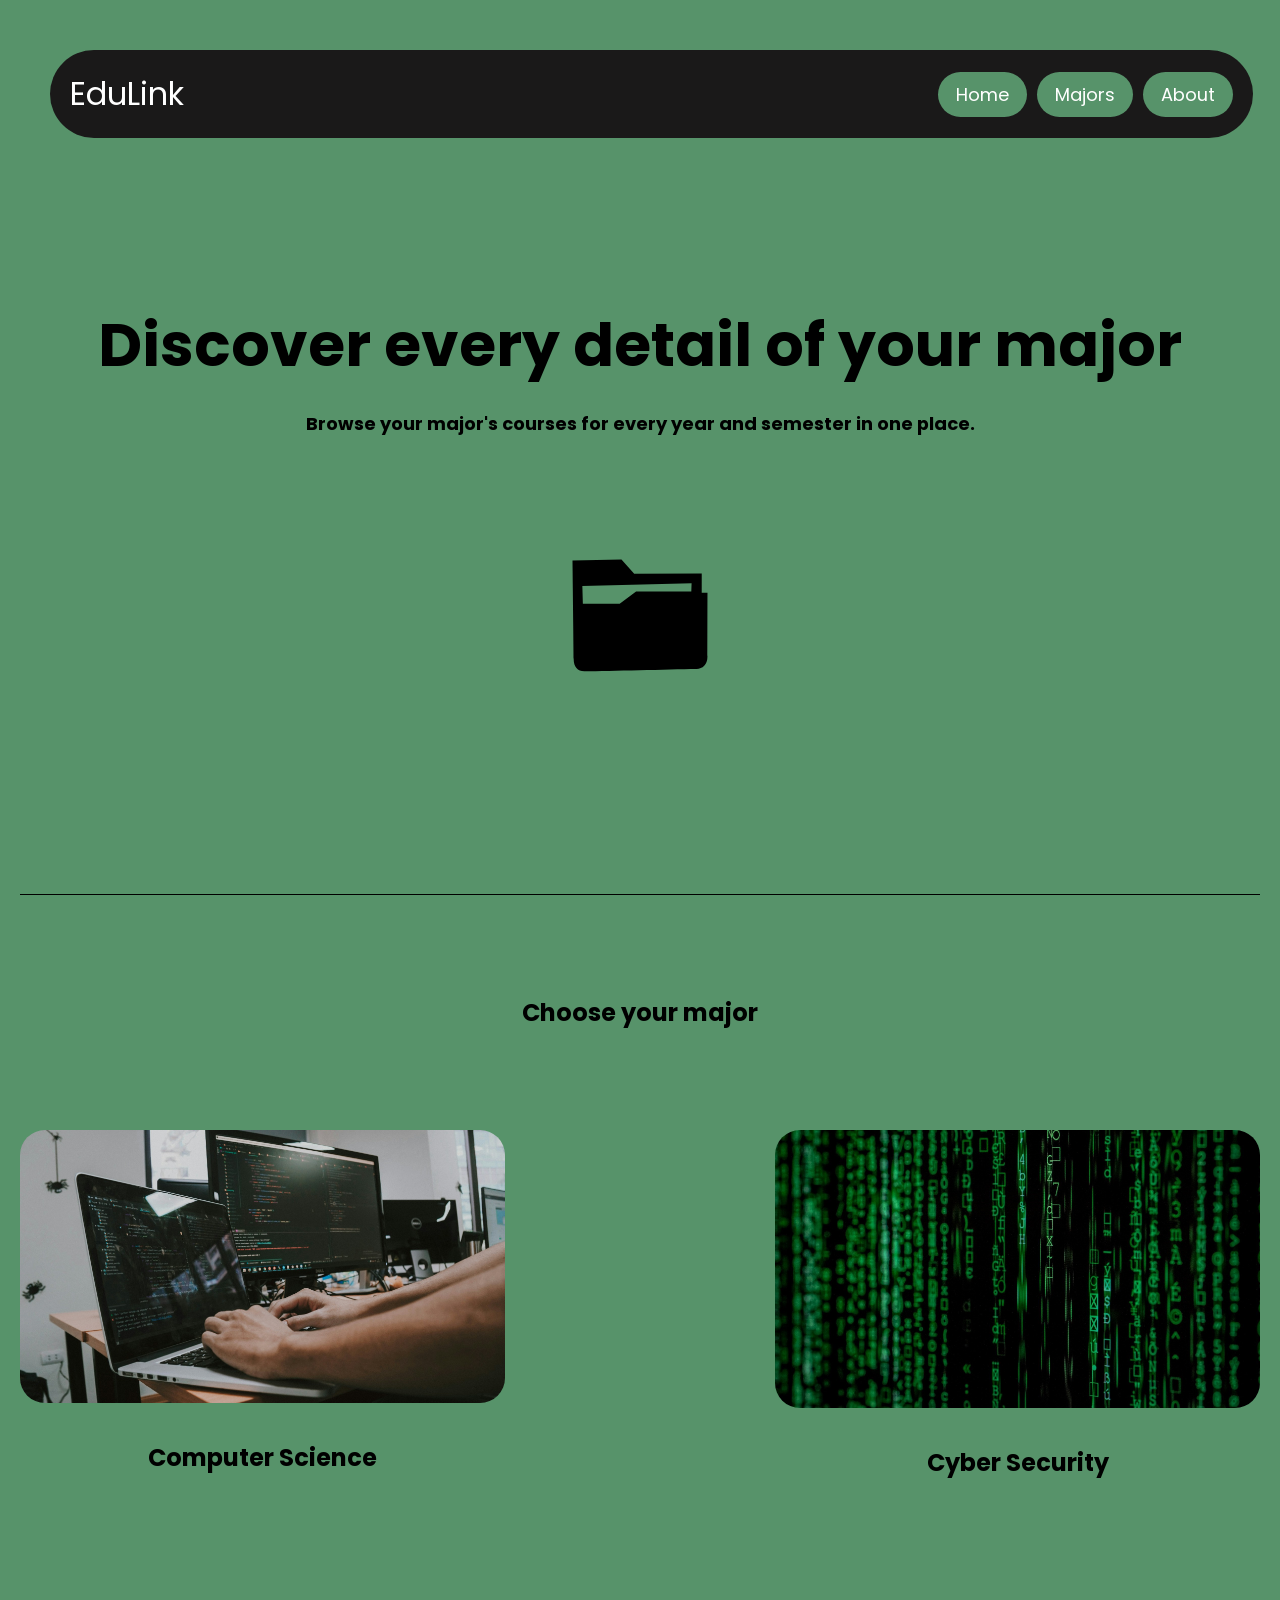
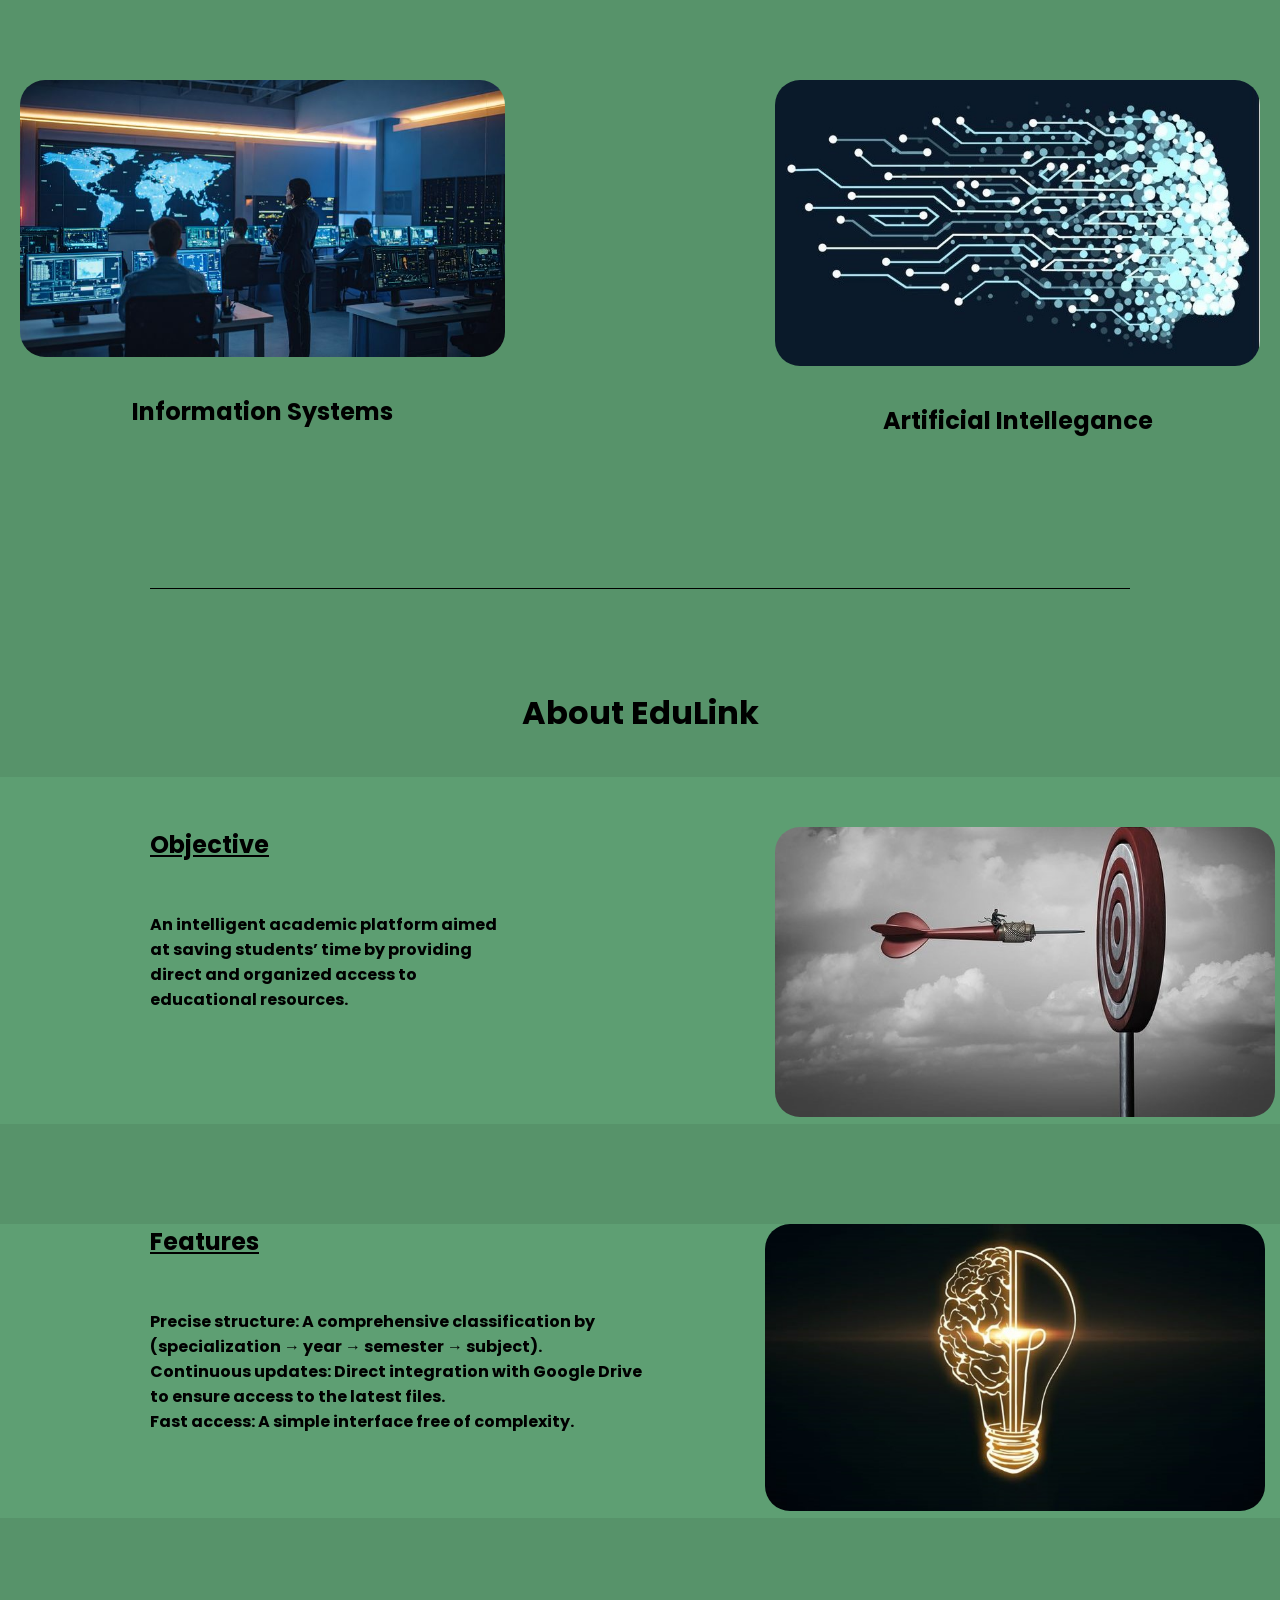
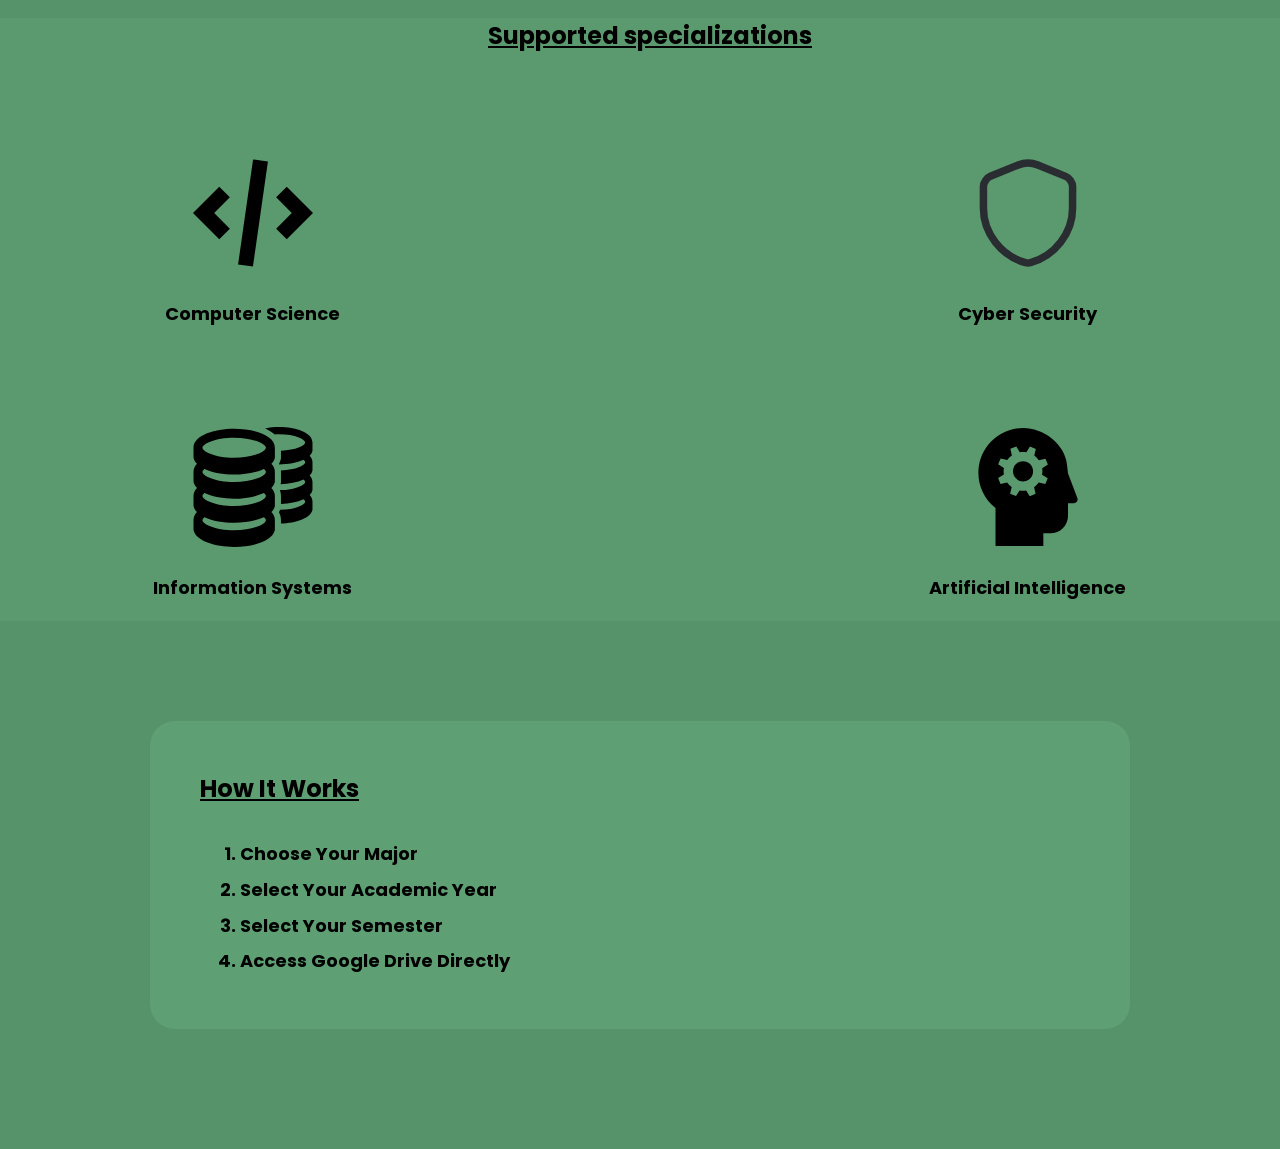
<file: index.html>
<!DOCTYPE html>
<html lang="en">

<head>
    <meta charset="UTF-8">
    <meta name="viewport" content="width=device-width, initial-scale=1.0">
    <title>EduLink</title>
    <link rel="stylesheet" href="style.css">
</head>

<body>

    <header>
        <nav class="navbar section-content">
            <a href="#" class="nav-logo">
                <h2 class="logo-text">EduLink</h2>
            </a>
            <ul class="nav-menu">
                <li class="nav-item">
                    <a href="#" class="nav-link home-link">Home</a>
                </li>
                <li class="nav-item">
                    <a href="#majors" class="nav-link majors-link">Majors</a>
                </li>
                <li class="nav-item">
                    <a href="#About" class="nav-link about-link">About</a>
                </li>
            </ul>
        </nav>
    </header>


    <main>
        <section class="hero-section">
            <div class="section-content">
                <div class="hero-details">
                    <h1 class="title">Discover every detail of your major</h1>
                    <h3 class="subtitle">Browse your major's courses for every year and semester in one place.</h3>
                    <img src="assets/Directory.svg" alt="directory image" class="dirImg">
                    <hr>
                </div>

                <h1 id="majors" class="sp">Choose your major</h1>

                <div class="images">
                    <div class="CSd">
                        <a href="choose.html?major=CS"><img src="assets/CS.jpg" alt="CS major" class="CS"></a>
                    <h1 class="CSt">Computer Science</h1>
                    </div>

                    <div class="CYSd">
                        <a href="choose.html?major=CYS"><img src="assets/CYS.jpg" alt="CYS major" class="CYS"></a>
                        <h1 class="CYS">Cyber Security</h1>
                    </div>

                    <div class="ISd">
                        <a href="choose.html?major=IS"><img src="assets/IS.jpg" alt="IS major" class="IS"></a>
                        <h1 class="ISt">Information Systems</h1>
                    </div>

                    <div class="AId">
                        <a href="choose.html?major=AI"><img src="assets/AI.jpg" alt="AI major" class="AI"></a>
                        <h1 class="AIt">Artificial Intellegance</h1>
                    </div>
                    

                </div>

            </div>
        </section>

        
            <hr class="fu">
            <h1 id="About" class="spr">About EduLink</h1>



        <section class="about">
            <div class="goal">
                <div class="goalText">
                    <h1><u>Objective</u></h1><br><br>
                    <h4>An intelligent academic platform aimed at saving students’ time by providing direct and organized access to educational resources.</h4>
                </div>
                <div class="goalImg">
                    <img src="assets/OB.jpg" alt="Goal Image">
                </div>
            </div>


            <div class="features">
                <div class="featuresText">
                    <h1><u>Features</u></h1><br><br>
                    <h4>Precise structure: A comprehensive classification by <br> (specialization → year → semester → subject). <br> Continuous updates: Direct integration with Google Drive <br> to ensure access to the latest files.
                      <br>  Fast access: A simple interface free of complexity.
                    </h4>
                </div>
                <div class="featuresImg">
                    <img src="assets/FE.jpg" alt="Goal Image">
                </div>
            </div>




            <div class="specializations">

                <div class="spsec">

                    <h1><u>Supported specializations</u></h1>
                    <br><br>

                    <div class="spec-grid">

                        <div class="spec-item">
                            <img src="assets/CS.svg" alt="CS icon">
                            <h4>Computer Science</h4>
                        </div>

                        <div class="spec-item">
                            <img src="assets/CYS.svg" alt="CYS icon">
                        <h4>Cyber Security</h4>
                        </div>

                        <div class="spec-item">
                            <img src="assets/IS.svg" alt="IS icon">
                            <h4>Information Systems</h4>
                        </div>

                        <div class="spec-item">
                            <img src="assets/AI.svg" alt="AI icon">
                            <h4>Artificial Intelligence</h4>
                        </div>

                    </div>

                </div>

            </div>


       <section class="Way">

            <div class="way-box">
        
                <h1><u>How It Works</u></h1>
        
                <ol>
                    <li>Choose Your Major</li>
                    <li>Select Your Academic Year</li>
                    <li>Select Your Semester</li>
                    <li>Access Google Drive Directly</li>
                </ol>
        
            </div>

        </section>

           






        </section>
    </main>


</body>

</html>
</file>
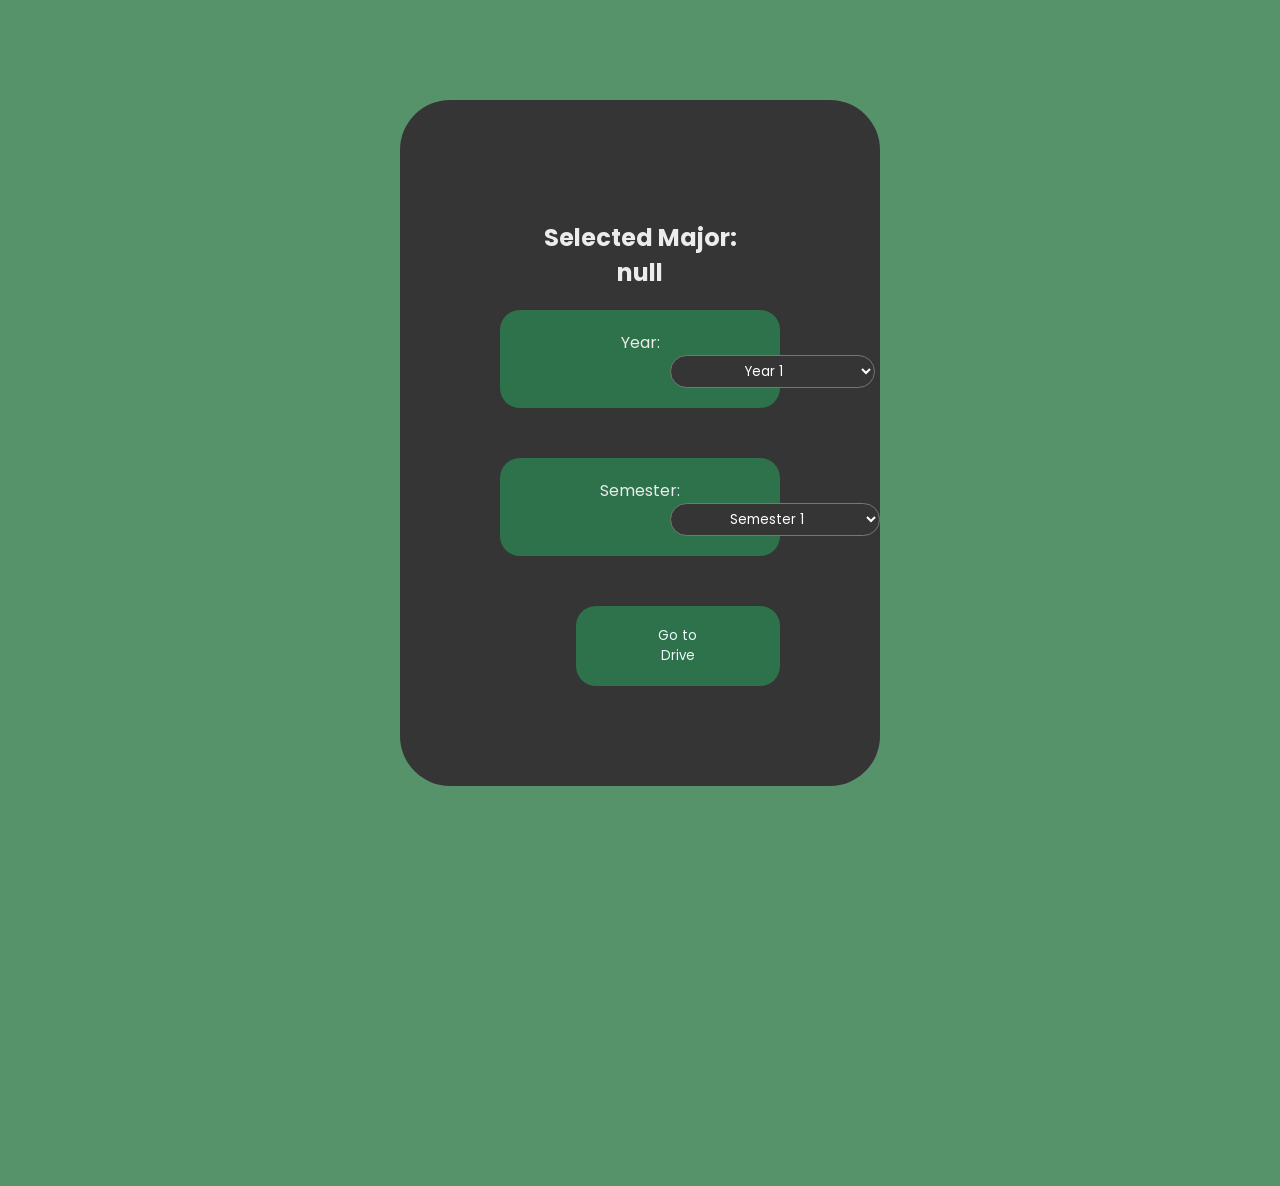
<file: choose.html>
<!DOCTYPE html>
<html lang="en">
<head>
    <meta charset="UTF-8">
    <meta name="viewport" content="width=device-width, initial-scale=1.0">
    <title>Choose</title>
    <link rel="stylesheet" href="style.css">
</head>
<body>
    
</body>
</html>
<body>
<section class="csec">
    <h2 id="title"></h2>

    <div class="year">
        <label>Year:</label>
        <select id="year">
        <option value="1">Year 1</option>
        <option value="2">Year 2</option>
        <option value="3">Year 3</option>
        <option value="4">Year 4</option>
        </select>
    </div>

      <br><br>

    <div class="semester">
        <label>Semester:</label>
        <select id="semester">
        <option value="1">Semester 1</option>
        <option value="2">Semester 2</option>
        </select>
    </div>
    
          <br><br>

    <button onclick="go()">Go to Drive</button>

</section>
  

  <script src="script.js"></script>

</body>
</html>
</file>
<file: style.css>
@import url('https://fonts.googleapis.com/css2?family=Cairo:wght@200..1000&family=Miniver&family=Poppins:ital,wght@0,400;0,500;0,600;0,700;1,400&display=swap');
* {
    margin: 0;
    padding: 0;
    box-sizing: border-box;
    font-family: "Poppins", sans-srif;

}

:root{
    /*colors*/
    --white-color: #fff;
    --dark-color: #252525;
    --primary-color: rgb(87, 147, 106);
    --secondry-color: #1a1919;
    --white-color: #fff;

    /*fonts size*/
    --font-size-s: 0.9rem;
    --font-size-n: 1rem;
    --font-size-m: 1.12rem;
    --font-size-l: 1.5rem;
    --font-size-xl: 2rem;
    --font-size-xxl: 2.3rem;

    /*fonts weight*/
    --font-weight-normal: 400;
    --font-weight-normal: 500;
    --font-weight-normal: 600;
    --font-weight-normal: 700;

    /*border radius*/
    --border-radius-s: 8px;
    --border-radius-m: 30px;
    --border-radius-circle: 50px;

    /*site max with */
    --site-max-with: 1300px;



}

html{
        scroll-behavior: smooth;
}

body{
background-color: var(--primary-color);
}

ul{
    list-style: none;
}

a{
    text-decoration: none;
}

button{
    cursor: pointer;
    border: none;
    background: none;
}

img{
    width: 100%;
}

.section-content{
    margin: 0 auto;
    padding: 0 20px;
    max-width: var(--site-max-with);
}

header{ 
    position: fixed;
    z-index: 1000;
    width: 94%;
    margin: 50px;
    border-radius: var(--border-radius-circle);
    background:  var(--secondry-color);
}

header .navbar{
    display: flex;
    padding: 20px;
    align-items: center;
    justify-content: space-between;
}

.navbar .nav-logo .logo-text{
    color: var(--white-color);
    font-size: var(--font-size-xl);
    font-weight: var(--font-size-semibold);
}

.navbar .nav-menu{
    display: flex;
    gap: 10px;
}

.navbar .nav-menu .nav-link{
    padding: 10px 18px;
    font-size: var(--font-size-m);
    border-radius: var(--border-radius-m);
    transform: 0.3s ease;
    background: var(--primary-color);
    color: var(--white-color);
}

.navbar .nav-menu .nav-link:hover{
    background: rgb(53, 89, 65);
}

main .hero-details{
    padding-top: 100px;
    text-align: center;
}    

.hero-section{
    padding-bottom: 150px;
}

 .title{
    padding-top: 200px;
    margin-bottom: 20px;
   font-size: 60px;
}

.subtitle{
    font-size: var(--font-size-m);
}

.dirImg{
     width: 300px;
     padding-bottom: 150px;
   
}

hr{
    border: none;
    height: 1px;
    background-color: rgb(0, 0, 0);
}

.sp{
    text-align: center;
    margin-top: 100px;
    margin-bottom: 100px;
}
.images{
    display: grid;
    grid-template-columns: repeat(2, 1fr);
    gap: 100px;
    row-gap: 200px;
    column-gap: 270px;
}

.images img{
    width: 500px;
    border-radius: 25px;
}

.images img:hover{
    transition: all 300ms linear 0s;
transform: scale(1.1);
}

.CSd h1{
padding-top: 30px;
text-align: center;
}

.CYSd h1{
padding-top: 30px;
text-align: center;
}

.ISd h1{
padding-top: 30px;
text-align: center;
}

.AId h1{
padding-top: 30px;
text-align: center;
}

.fu{
    margin-left: 150px;
    margin-right: 150px;
    margin-bottom: 100px;
}

.spr{
    text-align: center;
    margin-top: 40px;
    margin-bottom: 40px;
}
.goal{
    background-color: rgba(100, 168, 122, 0.539);
    padding-top: 50px;
    margin-bottom: 100px;
    display: grid;
    grid-template-columns: repeat(2, 1fr);
    gap: 100px;
    row-gap: 100px;
    column-gap: 270px;
}


.goal img{
width: 500px;
border-radius: 25px;
}


.goalText{
    padding-left: 150px;
}

.goalText h1{
    font-size: var(--font-size-l);
}



.features{
    background-color: rgba(100, 168, 122, 0.592);
    margin-bottom: 100px;
    display: grid;
    grid-template-columns: repeat(2, 1fr);
    gap: 100px;
    row-gap: 100px;
    column-gap: 100px;
}

.featuresText h1{
    font-size: var(--font-size-l);
}

.features img{
width: 500px;
border-radius: 25px;
}


.features{
    padding-left: 150px;
}


.specializations{
    background-color: rgba(100, 168, 122, 0.289);
    margin-bottom: 30px;
    padding-bottom: 20px;
    text-align: center;
}


.specializations h1{
    font-size: var(--font-size-l);
    margin-left: 20px;
}


.spec-grid {
    display: grid;
    grid-template-columns: repeat(2, 1fr);
    gap: 100px;
    column-gap: 270px;
    padding-top: 50px;
}

.spec-item {
    text-align: center;
}

.spec-item img {
    width: 120px;
    transition: 0.3s;
}

.spec-item img:hover {
    transform: scale(1.1);
}

.spec-item h4 {
    font-size: var(--font-size-m);
    margin-top: 20px;
}

main{
    padding-bottom: 20px;
}

.way-box {
    margin: 100px 150px;
    padding: 50px;
    background-color: rgba(100, 168, 122, 0.602);
    border-radius: 25px;
}

.way-box h1 {
    font-size: var(--font-size-l);
    margin-bottom: 30px;
}

.way-box ol {
    font-weight: 700;
    padding-left: 40px;
    line-height: 2;
    font-size: var(--font-size-m);
}


.csec{
    color: rgb(236, 236, 236);
    border-radius: 50px;
    margin: 400px;
    margin-top: 100px;
    padding: 100px;
    background-color: rgb(53, 53, 53);
}

.csec button{
    color: aliceblue;
    border-radius: 20px;
    background-color: rgb(45, 114, 74);
    padding: 20px;
    padding-inline: 80px;
    margin-left: 27%;
}

.csec button:hover{
    transition-delay: 50ms;
    color: rgb(161, 161, 161);
    background-color: rgb(39, 99, 64);
}

.year{
    border-radius: 20px;
    background-color: rgb(45, 114, 74);
    padding: 20px;
    text-align: center;
}

.year select{
    color: #fff;
    margin-left: 150px;
    border-radius: 20px;
    padding-inline: 70px;
    padding-top: 5px;
    padding-bottom: 5px;
    background-color: rgb(53, 53, 53);
}

.semester{
    border-radius: 20px;
    background-color: rgb(45, 114, 74);
    padding: 20px;
    text-align: center;
}

.semester select{
    color: #fff;
    margin-left: 150px;
    margin-right: 40px;
    border-radius: 20px;
    padding-inline: 55px;
    padding-top: 5px;
    padding-bottom: 5px;
    background-color: rgb(53, 53, 53);
}

.csec option{
    color: aliceblue;
    background-color: black;
}


.csec h2{
    padding: 20px;
    text-align: center;
}






/* =========================
   FIX RESPONSIVE ONLY
========================= */

/* الصور */
img {
    max-width: 100%;
    height: auto;
}

/* منع أي عنصر يطلع خارج الشاشة */
body {
    overflow-x: hidden;
}

/* ===== HERO GRID ===== */
@media (max-width: 1024px) {
    .images {
        column-gap: 80px;
        row-gap: 100px;
    }

    .images img {
        width: 350px;
    }

    .goal img,
    .features img {
        width: 350px;
    }
}

/* ===== TABLET ===== */
@media (max-width: 768px) {
    .navbar {
        flex-direction: column;
        gap: 15px;
    }

    .navbar .nav-menu {
        flex-wrap: wrap;
        justify-content: center;
        gap: 10px;
    }

    .navbar .nav-menu .nav-link {
    padding: 8px 14px;
    font-size: 14px;
    }

   .spec-grid {
        grid-template-columns: 1fr;
        gap: 50px;
    }

    .spec-item img {
        width: 90px;
    }

    .way-box {
        margin: 20px;
        padding: 25px;
    }

    .way-box ol {
        padding-left: 20px;
        font-size: 14px;
    }

.z {
    padding-left: 0;
}

    .sp {
        padding-top: 80px;
        padding-bottom: 80px;
    }

    header {
        width: 100%;
        margin: 0;
        border-radius: 0;
    }

    .title {
        font-size: 40px;
        padding-top: 120px;
    }

    .images {
        grid-template-columns: 1fr;
        column-gap: 0;
        row-gap: 60px;
    }

    .images img {
        width: 100%;
    }

    .goal,
    .features {
        grid-template-columns: 1fr;
        padding-left: 20px;
        padding-right: 20px;
    }

    .goal img,
    .features img {
        width: 100%;
    }

    .goalText {
        padding-left: 0;
    }

    .spsec h4 {
        margin-left: 20px;
    }

    .Way ol {
        padding-left: 40px;
    }

    .csec {
        margin: 20px;
        padding: 30px;
    }

    .year select,
    .semester select {
        margin-left: 0;
        width: 100%;
    }

    .csec button {
        margin-left: 0;
        width: 100%;
    }
}

/* ===== MOBILE SMALL ===== */
@media (max-width: 480px) {

    .title {
        font-size: 28px;
    }

    .dirImg {
        width: 200px;
    }

    .images img {
        width: 100%;
    }

    .csec {
        padding: 20px;
    }
}
</file>
